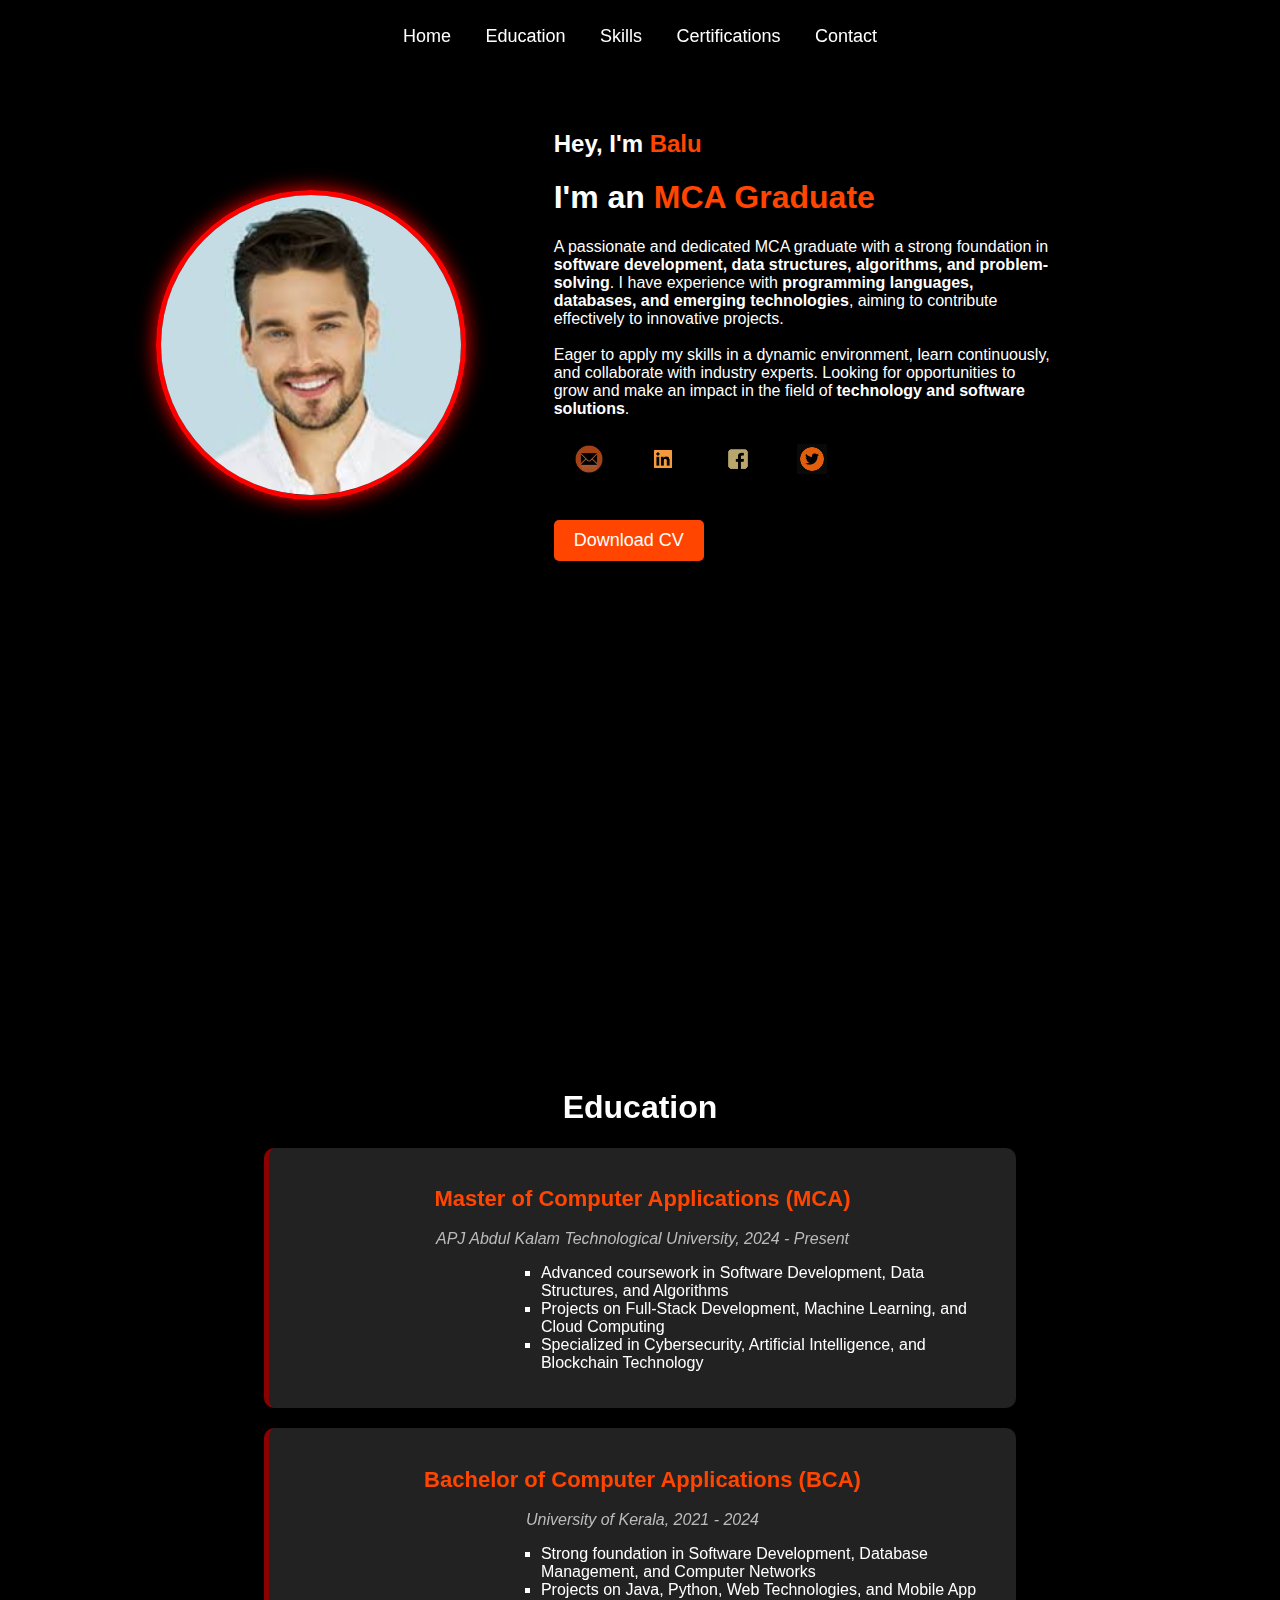
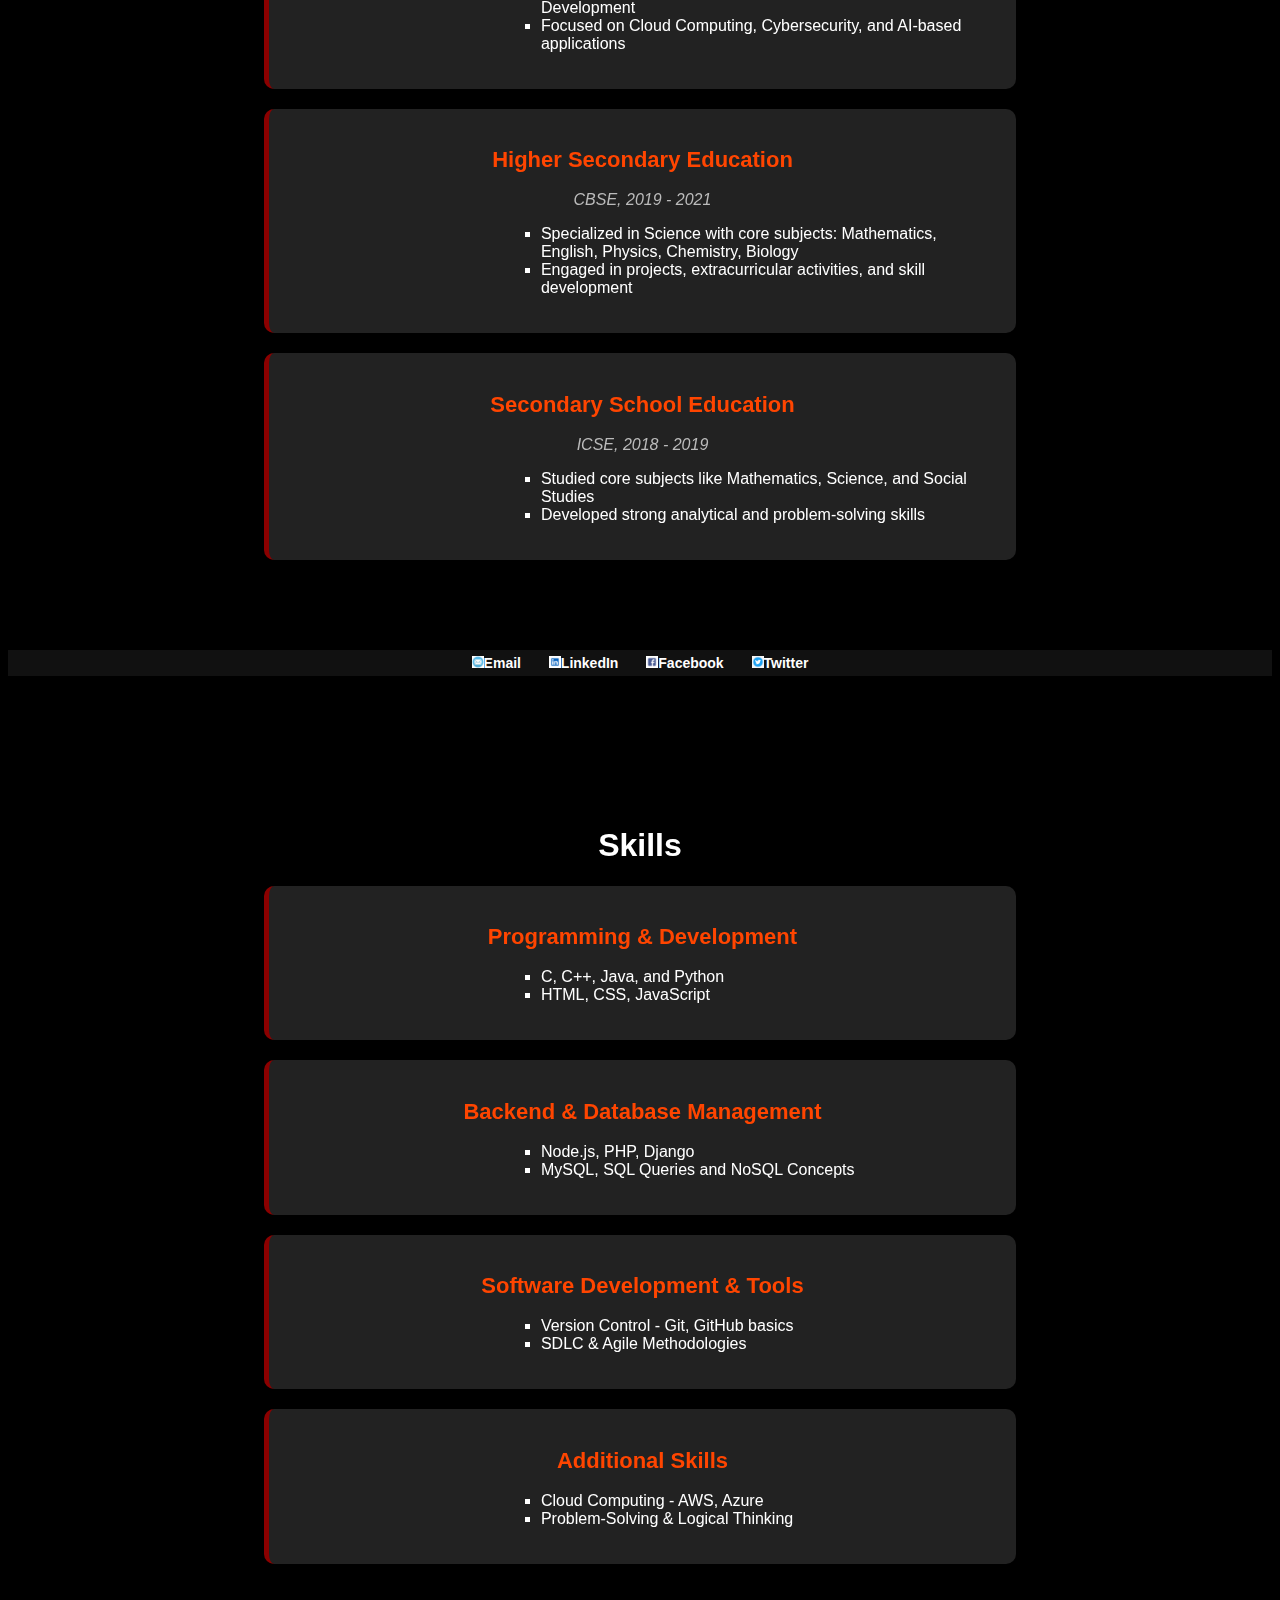
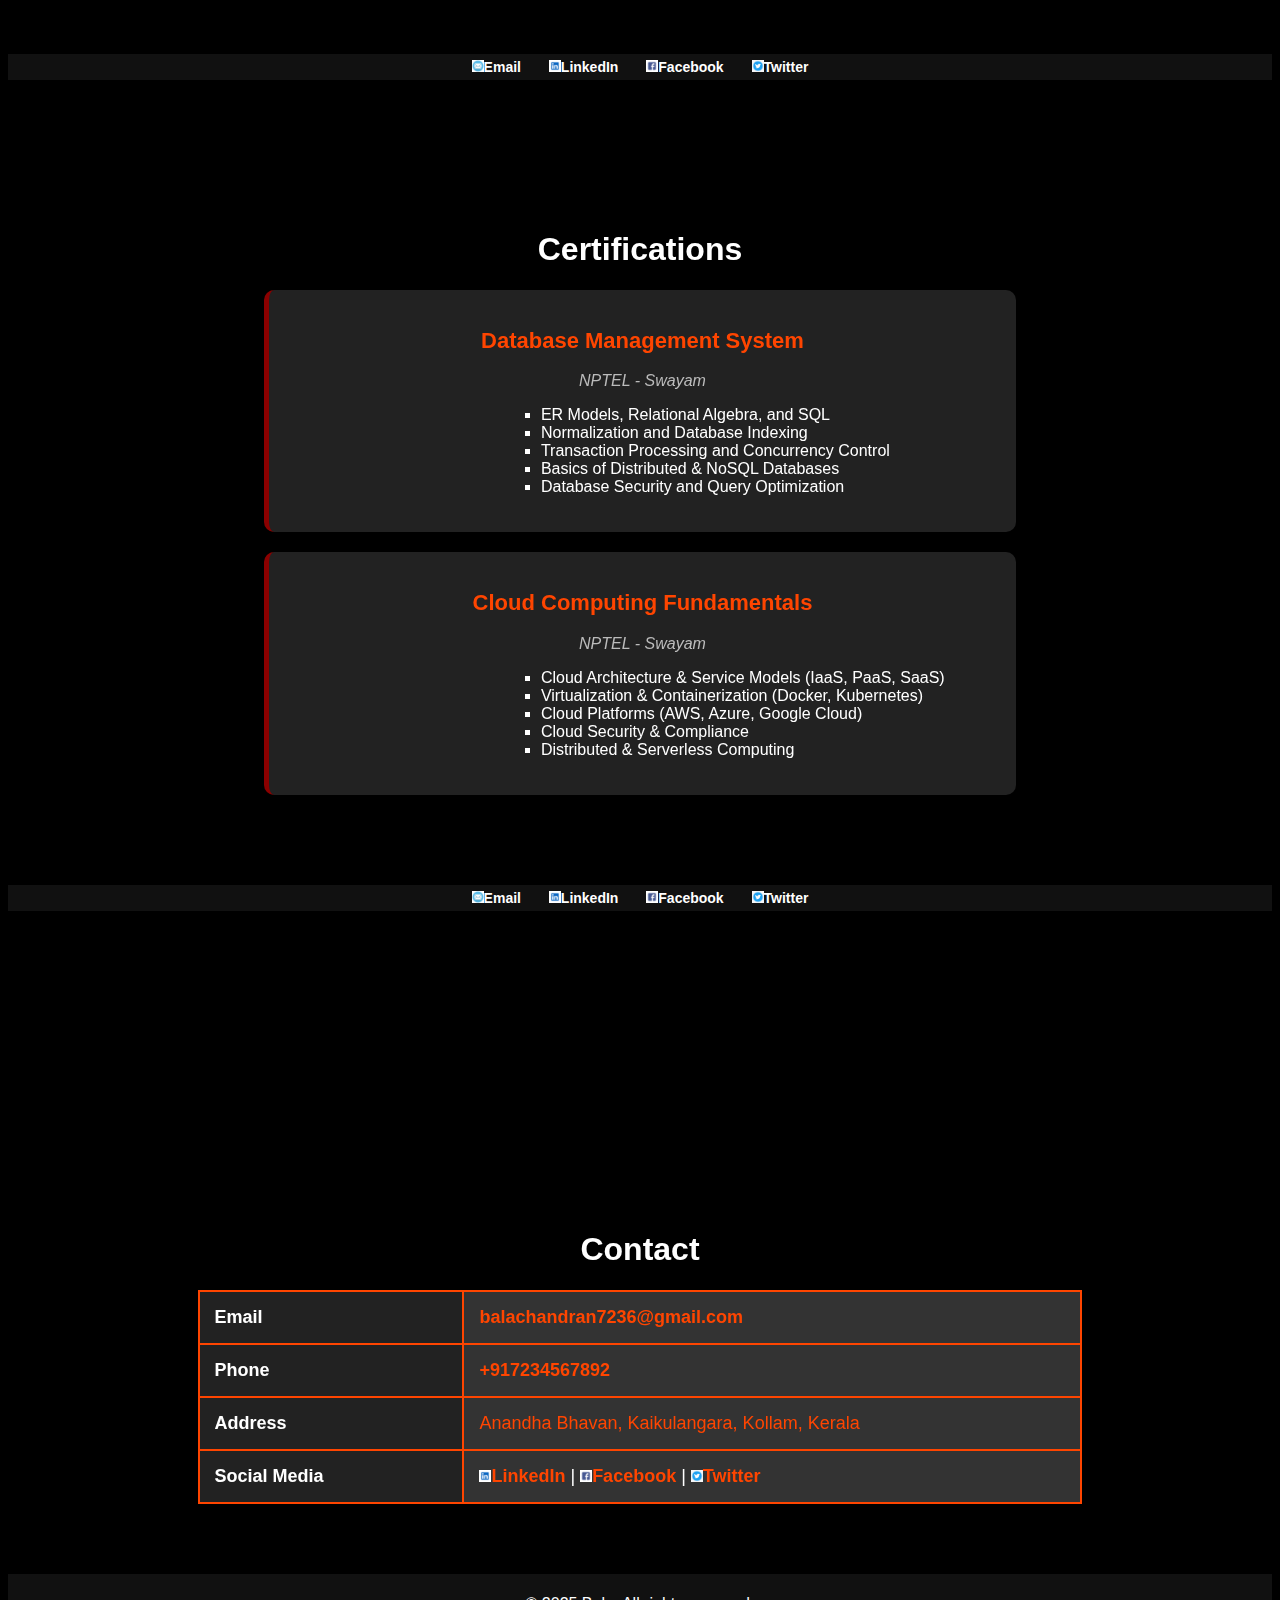
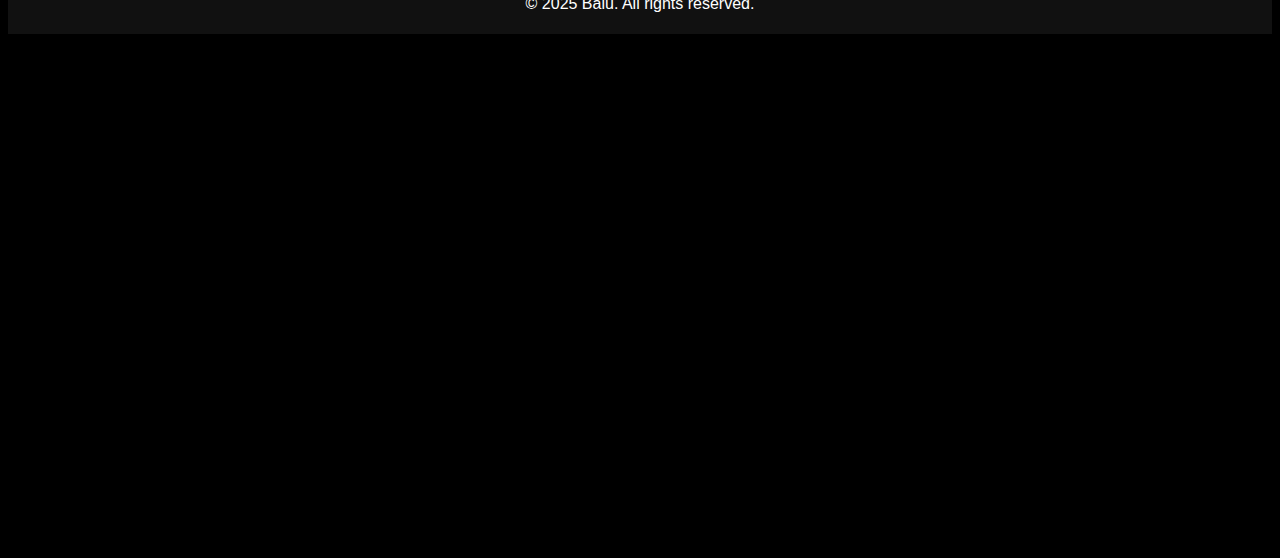
<file: index.html>
<html>
<head>
    <title>Balu's Portfolio</title>
    <link rel="stylesheet" href="style.css">
</head>
<body>
    <nav>
        <ul>
            <li><a href="#home">Home</a></li>
            <li><a href="#education">Education</a></li>
            <li><a href="#skills">Skills</a></li>
            <li><a href="#certifications">Certifications</a></li>
            <li><a href="#contact">Contact</a></li>
        </ul>
    </nav>

    <section id="home">
        <table>
            <tr>
                <td>
                    <img src="images/profile.jpg" alt="Balu" width="300" height="300" style="border-radius: 50%; border: 5px solid red; box-shadow: 0 0 20px red;">
                </td>
                <td>
                    <h2>Hey, I'm <span style="color: orangered;">Balu</span></h2>
                    <h1>I'm an <span style="color: orangered;">MCA Graduate</span></h1>
                    <p style="max-width: 500px;">
                        A passionate and dedicated MCA graduate with a strong foundation in <b>software development, data structures, algorithms, and problem-solving</b>. I have experience with <b>programming languages, databases, and emerging technologies</b>, aiming to contribute effectively to innovative projects.  
                    <br><br>
                        Eager to apply my skills in a dynamic environment, learn continuously, and collaborate with industry experts. Looking for opportunities to grow and make an impact in the field of <b>technology and software solutions</b>.
                    </p>
    
                    <p>
                        <a href="mailto:balachandran7236@gmail.com"><img src="images/icon-gmail.jpg" width="30"></a>
                        <a href="https://www.linkedin.com/in/balu"><img src="images/icon-linkedin.png" width="30"></a>
                        <a href="https://www.facebook.com/balu"><img src="images/icon-facebook.png" width="30"></a>
                        <a href="https://www.twitter.com/balu"><img src="images/icon-twitter.png" width="30"></a>
                    </p>
                    <a href="cv/Balachandran_CV.pdf" download>
                        <button>Download CV</button>
                    </a>
                </td>
            </tr>
        </table>
    </section>

    <section id="education">
    <main>
        <h1>Education</h1>

        <article>
            <h2>Master of Computer Applications (MCA)</h2>
            <p><em>APJ Abdul Kalam Technological University, 2024 - Present</em></p>
            <ul>
                <li>Advanced coursework in Software Development, Data Structures, and Algorithms</li>
                <li>Projects on Full-Stack Development, Machine Learning, and Cloud Computing</li>
                <li>Specialized in Cybersecurity, Artificial Intelligence, and Blockchain Technology</li>
            </ul>
        </article>
        
        
        <article>
            <h2>Bachelor of Computer Applications (BCA)</h2>
            <p><em>University of Kerala, 2021 - 2024</em></p>
            <ul>
                <li>Strong foundation in Software Development, Database Management, and Computer Networks</li>
                <li>Projects on Java, Python, Web Technologies, and Mobile App Development</li>
                <li>Focused on Cloud Computing, Cybersecurity, and AI-based applications</li>
            </ul>
        </article>

        <article>
            <h2>Higher Secondary Education</h2>
            <p><em>CBSE, 2019 - 2021</em></p>
            <ul>
                <li>Specialized in Science with core subjects: Mathematics, English, Physics, Chemistry, Biology</li>
                <li>Engaged in projects, extracurricular activities, and skill development</li>
            </ul>
        </article>

        <article>
            <h2>Secondary School Education</h2>
            <p><em>ICSE, 2018 - 2019</em></p>
            <ul>
                <li>Studied core subjects like Mathematics, Science, and Social Studies</li>
                <li>Developed strong analytical and problem-solving skills</li>
            </ul>
        </article>
    </main>

    <footer>
        <a href="mailto:balachandran7236@gmail.com">
            <img src="images/icon-gmail.jpg" alt="Email" width="12">Email
        </a>
        <a href="https://www.linkedin.com/in/balu">
            <img src="images/icon-linkedin.png" alt="LinkedIn" width="12">LinkedIn
        </a>
        <a href="https://www.facebook.com/balu">
            <img src="images/icon-facebook.png" alt="Facebook" width="12">Facebook
        </a>
        <a href="https://www.twitter.com/balu"> 
            <img src="images/icon-twitter.png" alt="Twitter" width="12">Twitter
        </a>
    </footer>
    </section>

    <section id="skills">
        <main>
            <h1>Skills</h1>
    
            <article>
                <h2>Programming & Development</h2>
                <ul>
                    <li>C, C++, Java, and Python</li>
                    <li>HTML, CSS, JavaScript</li>
                </ul>
            </article>
            
            <article>
                <h2>Backend & Database Management</h2>
                <ul>
                    <li>Node.js, PHP, Django</li>
                    <li>MySQL, SQL Queries and NoSQL Concepts</li>
                </ul>
            </article>
            
            <article>
                <h2>Software Development & Tools</h2>
                <ul>
                    <li>Version Control - Git, GitHub basics</li>
                    <li>SDLC &  Agile Methodologies</li>
                </ul>
            </article>
            
            <article>
                <h2>Additional Skills</h2>
                <ul>
                    <li>Cloud Computing - AWS, Azure</li>
                    <li>Problem-Solving & Logical Thinking</li>
                </ul>
            </article>

        </main>
    
        <footer>
            <a href="mailto:balachandran7236@gmail.com">
                <img src="images/icon-gmail.jpg" alt="Email" width="12">Email
            </a>
            <a href="https://www.linkedin.com/in/balu">
                <img src="images/icon-linkedin.png" alt="LinkedIn" width="12">LinkedIn
            </a>
            <a href="https://www.facebook.com/balu">
                <img src="images/icon-facebook.png" alt="Facebook" width="12">Facebook
            </a>
            <a href="https://www.twitter.com/balu"> 
                <img src="images/icon-twitter.png" alt="Twitter" width="12">Twitter
            </a>
        </footer>
    </section>

    <section id="certifications">
        <main>
            <h1>Certifications</h1>
    
            <article>
                <h2>Database Management System</h2>
                <p><em>NPTEL - Swayam</em></p>
                <ul>
                    <li>ER Models, Relational Algebra, and SQL</li>
                    <li>Normalization and Database Indexing</li>
                    <li>Transaction Processing and Concurrency Control</li>
                    <li>Basics of Distributed & NoSQL Databases</li>
                    <li>Database Security and Query Optimization</li>

                </ul>
            </article>
            
            <article>
                <h2>Cloud Computing Fundamentals</h2>
                <p><em>NPTEL - Swayam</em></p>
                <ul>
                    <li>Cloud Architecture & Service Models (IaaS, PaaS, SaaS)</li>
                    <li>Virtualization & Containerization (Docker, Kubernetes)</li>
                    <li>Cloud Platforms (AWS, Azure, Google Cloud)</li>
                    <li>Cloud Security & Compliance</li>
                    <li>Distributed & Serverless Computing</li>
                </ul>
            </article>
        </main>
    
        <footer>
            <a href="mailto:balachandran7236@gmail.com">
                <img src="images/icon-gmail.jpg" alt="Email" width="12">Email
            </a>
            <a href="https://www.linkedin.com/in/balu">
                <img src="images/icon-linkedin.png" alt="LinkedIn" width="12">LinkedIn
            </a>
            <a href="https://www.facebook.com/balu">
                <img src="images/icon-facebook.png" alt="Facebook" width="12">Facebook
            </a>
            <a href="https://www.twitter.com/balu"> 
                <img src="images/icon-twitter.png" alt="Twitter" width="12">Twitter
            </a>
        </footer>
    </section>

    <section id="contact">
        <main>
            <h1>Contact</h1>
    
            <table>
                <tr>
                    <th>Email</th>
                    <td><a href="mailto:balachandran7236@gmail.com">balachandran7236@gmail.com</a></td>
                </tr>
                <tr>
                    <th>Phone</th>
                    <td><a href="tel:+917234567892">+917234567892</a></td>
                </tr>
                <tr>
                    <th>Address</th>
                    <td style="color: orangered;">Anandha Bhavan, Kaikulangara, Kollam, Kerala</td>
                </tr>
                <tr>
                    <th>Social Media</th>
                    <td>
                        <a href="https://www.linkedin.com/in/balu">
                            <img src="images/icon-linkedin.png" alt="LinkedIn" width="12">LinkedIn
                        </a>  |
                        <a href="https://www.facebook.com/balu">
                            <img src="images/icon-facebook.png" alt="Facebook" width="12">Facebook
                        </a>  |
                        <a href="https://www.twitter.com/balu"> 
                            <img src="images/icon-twitter.png" alt="Twitter" width="12">Twitter
                        </a>
                    </td>
                </tr>
            </table>
            
        </main>
    
        <footer>
            <p>&copy; 2025 Balu. All rights reserved.</p>
        </footer>
    </section>
</body>
</html>
</file>
<file: style.css>
body {
    background-color: black;
    color: white;
    font-family: Arial, sans-serif;
    text-align: center;
    scroll-behavior: smooth;
}

nav {
    text-align: center;
    padding: 10px 0;
    position: fixed;
    width: 100%;
    top: 0;
    left: 0;
}

nav ul {
    text-align: center;
    list-style: none;
    padding: 0;
}

nav li {
    display: inline;
    margin: 0 15px;
}

a {
    text-decoration: none;
    color: white;
    font-size: 18px;
}

nav a:hover {
    color: orangered;
}


section {
    min-height: 100vh;
    padding: 50px 0;
}

#home  {

    table {
        width: 80%;
        margin: 50px auto;
    }
    
    td {
        vertical-align: middle;
        padding: 20px;
    }

    
    p a {
        background-color: black;
        padding: 10px;
        border-radius: 50%;
        display: inline-block;
        width: 50px;
        height: 50px;
        text-align: center;
        
    }
    
    p a img {
        width: 30px;
        height: 30px;
        background-color: black;
        filter: invert(100%);
    }
    
    button {
        background-color: orangered;
        color: white;
        border: none;
        padding: 10px 20px;
        font-size: 18px;
        cursor: pointer;
        border-radius: 5px;
    }
    
    button:hover {
        background-color: darkred;
    }
}

#education, #certifications, #skills, #contact {
     
    main {
        margin: 30px auto;
        width: 70%;
        padding: 20px;
        align-items: center;
        justify-content: center;
        position: relative;
        top: -40px;
    }
    
    table {
        width: 100%;
        border-collapse: collapse;
        margin-top: 20px;
    }
    
    th, td {
        padding: 15px;
        border: 2px solid orangered;
        text-align: left;
        font-size: 18px;
    }
    
    th {
        background-color: #222;
        color: white;
        font-weight: bold;
        width: 30%;
    }
    
    td {
        background-color: #333;
        color: white;
    }
    
    a {
        color: orangered;
        text-decoration: none;
        font-weight: bold;
    }
    
    a:hover {
        text-decoration: underline;
    }
    
    article {
        width: 80%;
        background: #222;
        padding: 20px;
        margin: 20px auto;
        border-left: 5px solid darkred;
        transition: transform 0.3s ease-in-out;
        border-radius: 10px;
        text-align: center;
    }
    
    article:hover {
        transform: scale(1.05);
    }
    
    article h2 {
        color: orangered;
        font-size: 22px;
    }
    
    article p {
        font-style: italic;
        color: #bbb;
    }
    
    article ul {
        text-align: left;
        margin-left: 30%;
        list-style-type: square;
    }
    
    footer {
        margin-top: 10px;
        padding: 5px;
        background: #111;
        position: relative;
        bottom: 20px;
    }
    
    footer p {
        color: white;
        font-size: 16px;
    }
    
    footer a {
        color: white;
        text-decoration: none;
        margin: 12px;
        font-size: 14px;
        transition: 0.3s;
    }
    
    footer a:hover {
        color: orangered;
    }
      
}
</file>
